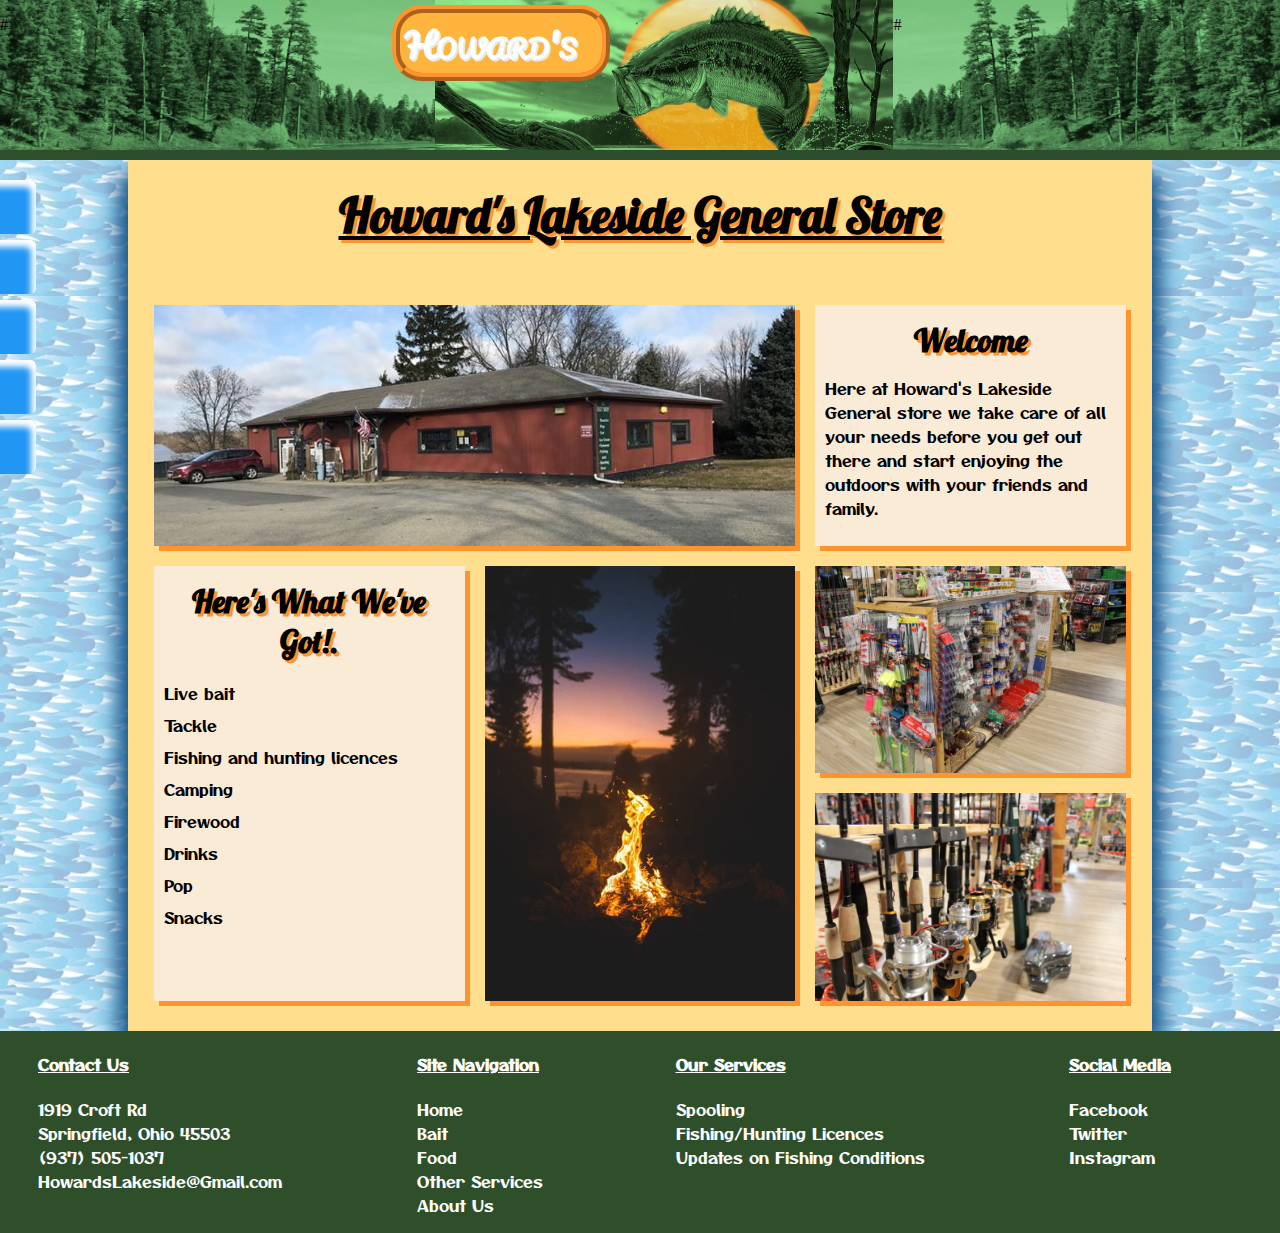
<file: index.html>
<!doctype html>

<!-- Wesley Trout
	 July 2021
	 
	 index.html -->

<html>

<head>
	<meta charset="utf-8" />
	<title>Howard's Lakeside General Store</title>
	<link href="css/styles.css"     rel="stylesheet" />
	<link href="css/responsive.css" rel="stylesheet" />
	<link href="css/nav.css"        rel="stylesheet" />

	<link rel="preconnect" href="https://fonts.googleapis.com">
	<link rel="preconnect" href="https://fonts.gstatic.com" crossorigin> 
	<link href="https://fonts.googleapis.com/css2?family=Otomanopee+One&family=Pacifico&family=Lobster&display=swap" rel="stylesheet"> 
</head>

<body>
<div class="background">
<div class="layer">
	
	<header>
		<div class="headercontainer">
			<div style="flex: 1 0 auto"><p>#</p></div>
			<h1>Howard's</h1>
			<img src="images/banner.jpg" alt="site banner" />
			<div style="flex: 1 0 auto"><p>#</p></div>
		</div>
	</header>
	
	<nav>
		<div id="mySidenav" class="sidenav">
			<div class="sidenavitem"><a href="index.html" id="home">Home</a></div>
			<div class="sidenavitem"><a href="bait.html" id="bait">Bait</a></div>
			<div class="sidenavitem"><a href="food.html" id="food">Food</a></div>
			<div class="sidenavitem"><a href="#" id="services">Other Services</a></div>
			<div class="sidenavitem"><a href="about.html" id="about">About Us</a></div>
		</div> 
		
		<!-- Screen Size -900px -->
		<div id="topnav">
			<div class="topnavitem"><a href="index.html" id="home2">Home</a></div>
			<div class="topnavitem"><a href="bait.html"  id="bait2">Bait</a></div>
			<div class="topnavitem"><a href="food.html"  id="food2">Food</a></div>
			<div class="topnavitem"><a href="#"          id="services2">Other Services</a></div>
			<div class="topnavitem"><a href="about.html" id="about2">About Us</a></div>
		</div>	
	</nav>
	
	<article>
		<h2 id="indexh2">Howard's Lakeside General Store</h2>
		<div class="indexarticlecont">
			<p id="pic1"></p>
			<p id="pic4"></p>
			<img id="pic2" src="images/storeinv1.jpg"     alt="store merchandise"/>
			<img id="pic3" src="images/storeinv2.jpg"     alt="store merchandise"/>
			<div class="ingrid1">
				<h5>Welcome</h5>
				<p>Here at Howard's Lakeside General store we take
				   care of all your needs before you get out there 
				   and start enjoying the outdoors with your friends 
				   and family.</p>
			</div>
			<div class="ingrid2">
				<h5>Here's What We've Got!.</h5>
				<p>Live bait<br/>Tackle<br/>Fishing and hunting licences<br/>Camping<br/>Firewood​<br/>Drinks<br/>Pop<br/>Snacks</p>
			</div>
		</div>
	</article>
	
	<footer>
		<div class="foot">
			<div class="footul1">
			<h4>Contact Us</h4>
			<ul>
				<li>1919 Croft Rd</li>
				<li>Springfield, Ohio 45503</li>
				<li>(937) 505-1037</li>
				<li>HowardsLakeside@Gmail.com</li>
			</ul>
			</div>
			<div class="footul2">
			<h4>Site Navigation</h4>
			<ul>
				<li><a href="index.html">Home</a></li>
				<li><a href="bait.html">Bait</a></li>
				<li><a href="food.html">Food</a></li>
				<li><a href="services.html">Other Services</a></li>
				<li><a href="about.html">About Us</a></li>
			</ul>
			</div>
			<div class="footul3">
			<h4>Our Services</h4>
			<ul>
				<li>Spooling</li>
				<li>Fishing/Hunting Licences</li>
				<li>Updates on Fishing Conditions</li>
			</ul>
			</div>
			
			<div class="footul4">
			<h4>Social Media</h4>
			<ul>
				<li><a href="#">Facebook</a></li>
				<li><a href="#">Twitter</a></li>
				<li><a href="#">Instagram</a></li>
			</ul>
			</div>
		</div>
	</footer>
</div>
</div>
</body>

</html>
</file>
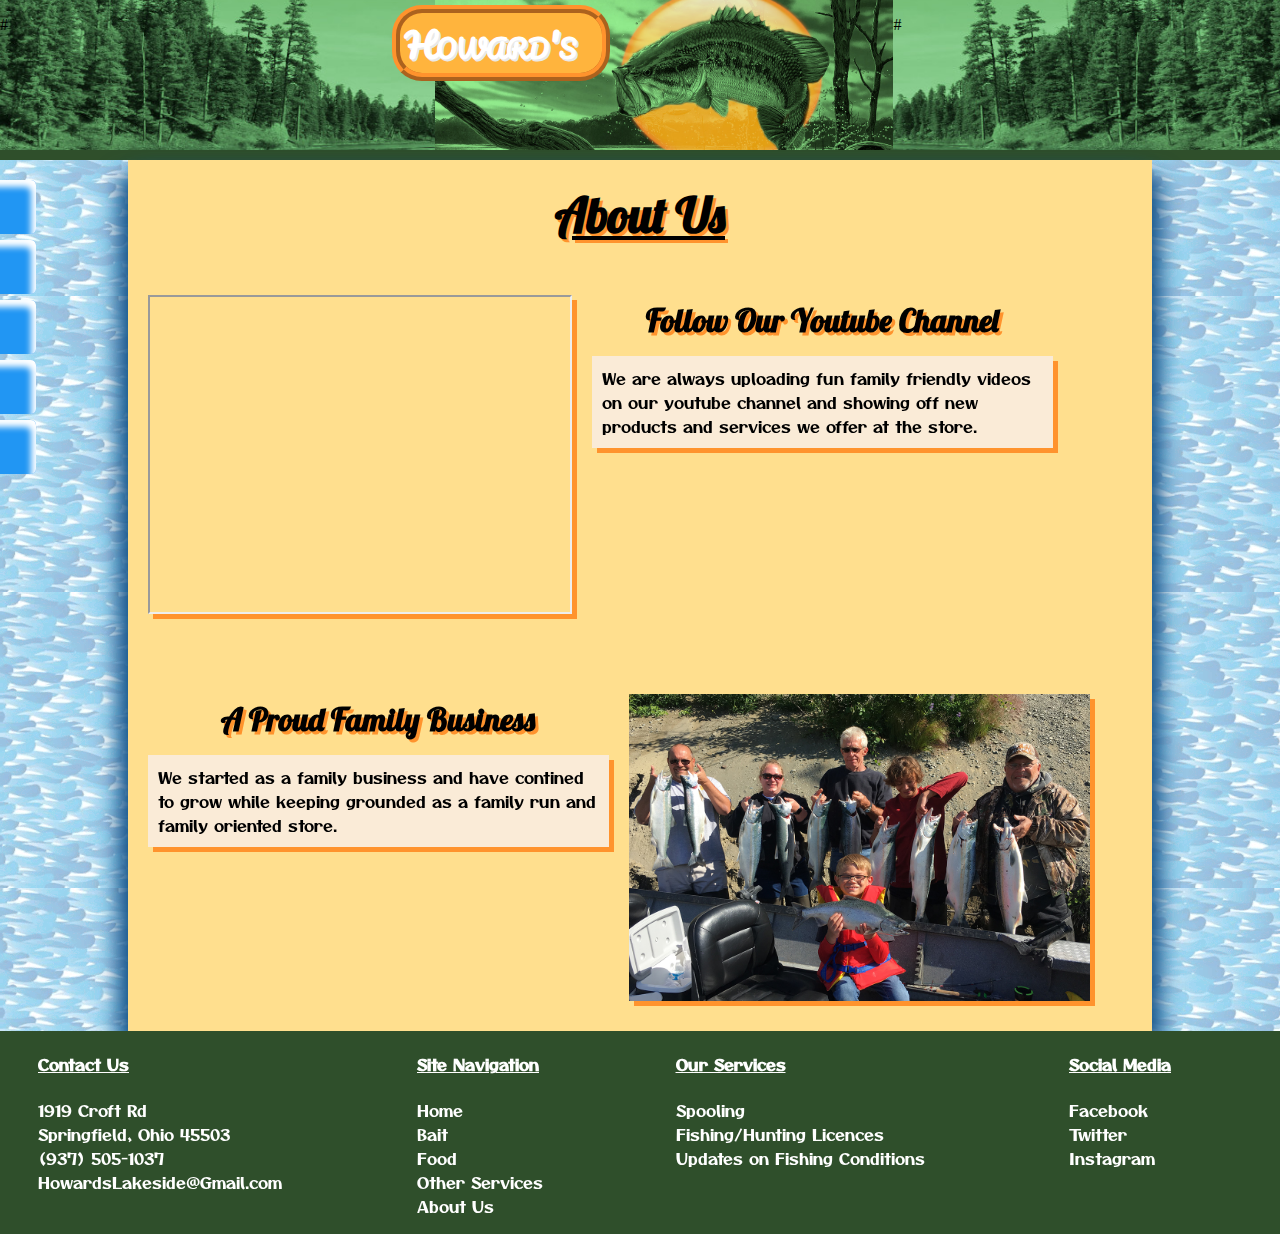
<file: about.html>
<!doctype html>

<!-- Wesley Trout
	 July 2021
	 
	 about.html -->

<html>

<head>
	<meta charset="utf-8" />
	<title>About Us</title>
	<link href="css/styles.css"     rel="stylesheet" />
	<link href="css/responsive.css" rel="stylesheet" />
	<link href="css/nav.css"        rel="stylesheet" />

	<link rel="preconnect" href="https://fonts.googleapis.com">
	<link rel="preconnect" href="https://fonts.gstatic.com" crossorigin> 
	<link href="https://fonts.googleapis.com/css2?family=Otomanopee+One&family=Pacifico&family=Lobster&display=swap" rel="stylesheet">
</head>

<body>
<div class="background">
<div class="layer">

	<header>
		<div class="headercontainer">
			<div style="flex: 1 0 auto"><p>#</p></div>
			<h1>Howard's</h1>
			<img src="images/banner.jpg" alt="site banner" />
			<div style="flex: 1 0 auto"><p>#</p></div>
		</div>
	</header>
	
	<nav>
		<div id="mySidenav" class="sidenav">
			<div class="sidenavitem"><a href="index.html" id="home">Home</a></div>
			<div class="sidenavitem"><a href="bait.html" id="bait">Bait</a></div>
			<div class="sidenavitem"><a href="food.html" id="food">Food</a></div>
			<div class="sidenavitem"><a href="#" id="services">Other Services</a></div>
			<div class="sidenavitem"><a href="about.html" id="about">About Us</a></div>
		</div> 
		
		<!-- Screen Size -900px -->
		<div id="topnav">
			<div class="topnavitem"><a href="index.html" id="home2">Home</a></div>
			<div class="topnavitem"><a href="bait.html"  id="bait2">Bait</a></div>
			<div class="topnavitem"><a href="food.html"  id="food2">Food</a></div>
			<div class="topnavitem"><a href="#"          id="services2">Other Services</a></div>
			<div class="topnavitem"><a href="about.html" id="about2">About Us</a></div>
		</div>	
	</nav>
	
	<article>
		<h2 id="abouth2">About Us</h2>
		
		<div class="aboutcontainer">
		
			
			<iframe width="420" height="315" src="https://www.youtube.com/embed/AwwvZvjikxY">
			</iframe> 
			
			<div class="aboutblock2">
				<h5>Follow Our Youtube Channel</h5>
				<p>We are always uploading fun family
				   friendly videos on our youtube channel
				   and showing off new products and services
				   we offer at the store.</p>
			</div>
			
			<div class="aboutblock3">
				<h5>A Proud Family Business</h5>
				<p>We started as a family business and
				   have contined to grow while keeping 
				   grounded as a family run and family
				   oriented store. </p>
			</div>
			
			<img src="images/aboutimg.jpg" alt="family fishing" />
		</div>
		

	</article>
	<footer>
		<div class="foot">
			<div class="footul1">
			<h4>Contact Us</h4>
			<ul>
				<li>1919 Croft Rd</li>
				<li>Springfield, Ohio 45503</li>
				<li>(937) 505-1037</li>
				<li>HowardsLakeside@Gmail.com</li>
			</ul>
			</div>
			<div class="footul2">
			<h4>Site Navigation</h4>
			<ul>
				<li><a href="index.html">Home</a></li>
				<li><a href="bait.html">Bait</a></li>
				<li><a href="food.html">Food</a></li>
				<li><a href="services.html">Other Services</a></li>
				<li><a href="about.html">About Us</a></li>
			</ul>
			</div>
			<div class="footul3">
			<h4>Our Services</h4>
			<ul>
				<li>Spooling</li>
				<li>Fishing/Hunting Licences</li>
				<li>Updates on Fishing Conditions</li>
			</ul>
			</div>
			
			<div class="footul4">
			<h4>Social Media</h4>
			<ul>
				<li><a href="#">Facebook</a></li>
				<li><a href="#">Twitter</a></li>
				<li><a href="#">Instagram</a></li>
			</ul>
			</div>
		</div>
	</footer>
</div>	
</div>	
</body>
</html>
</file>
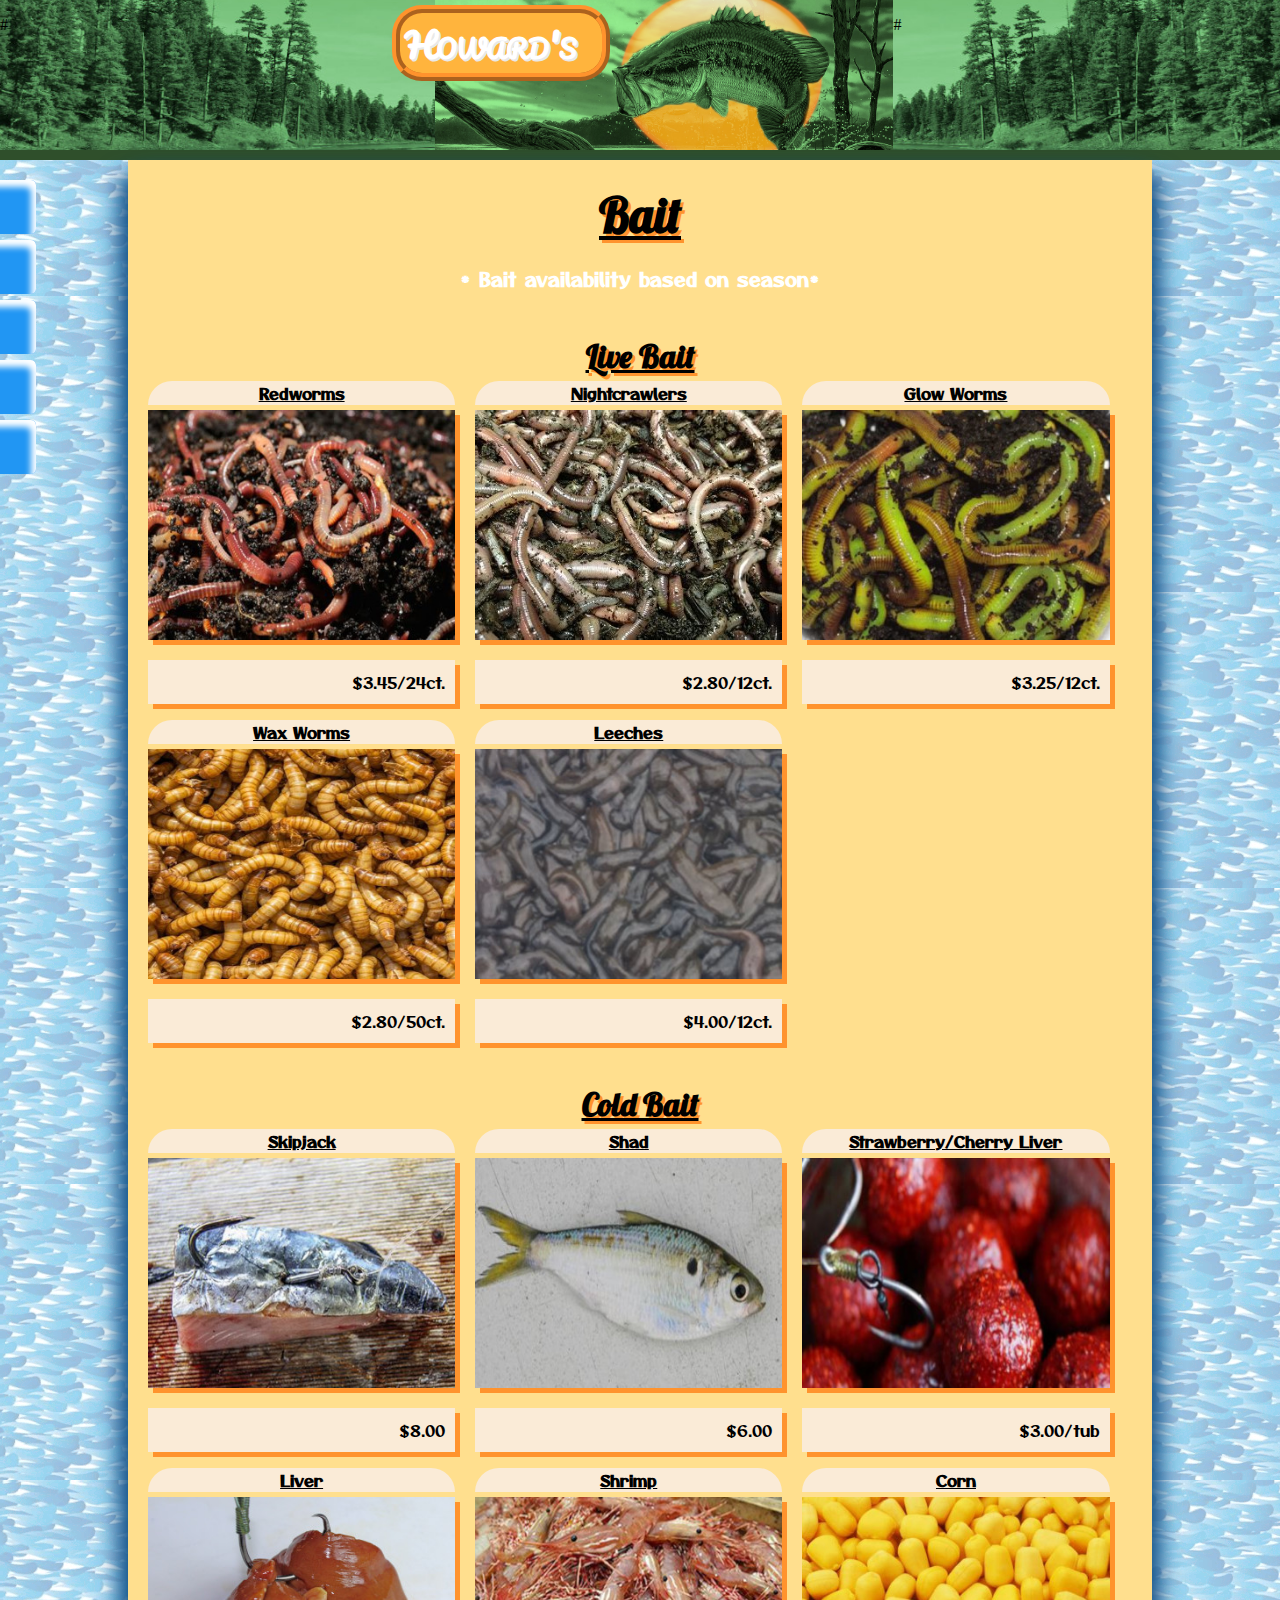
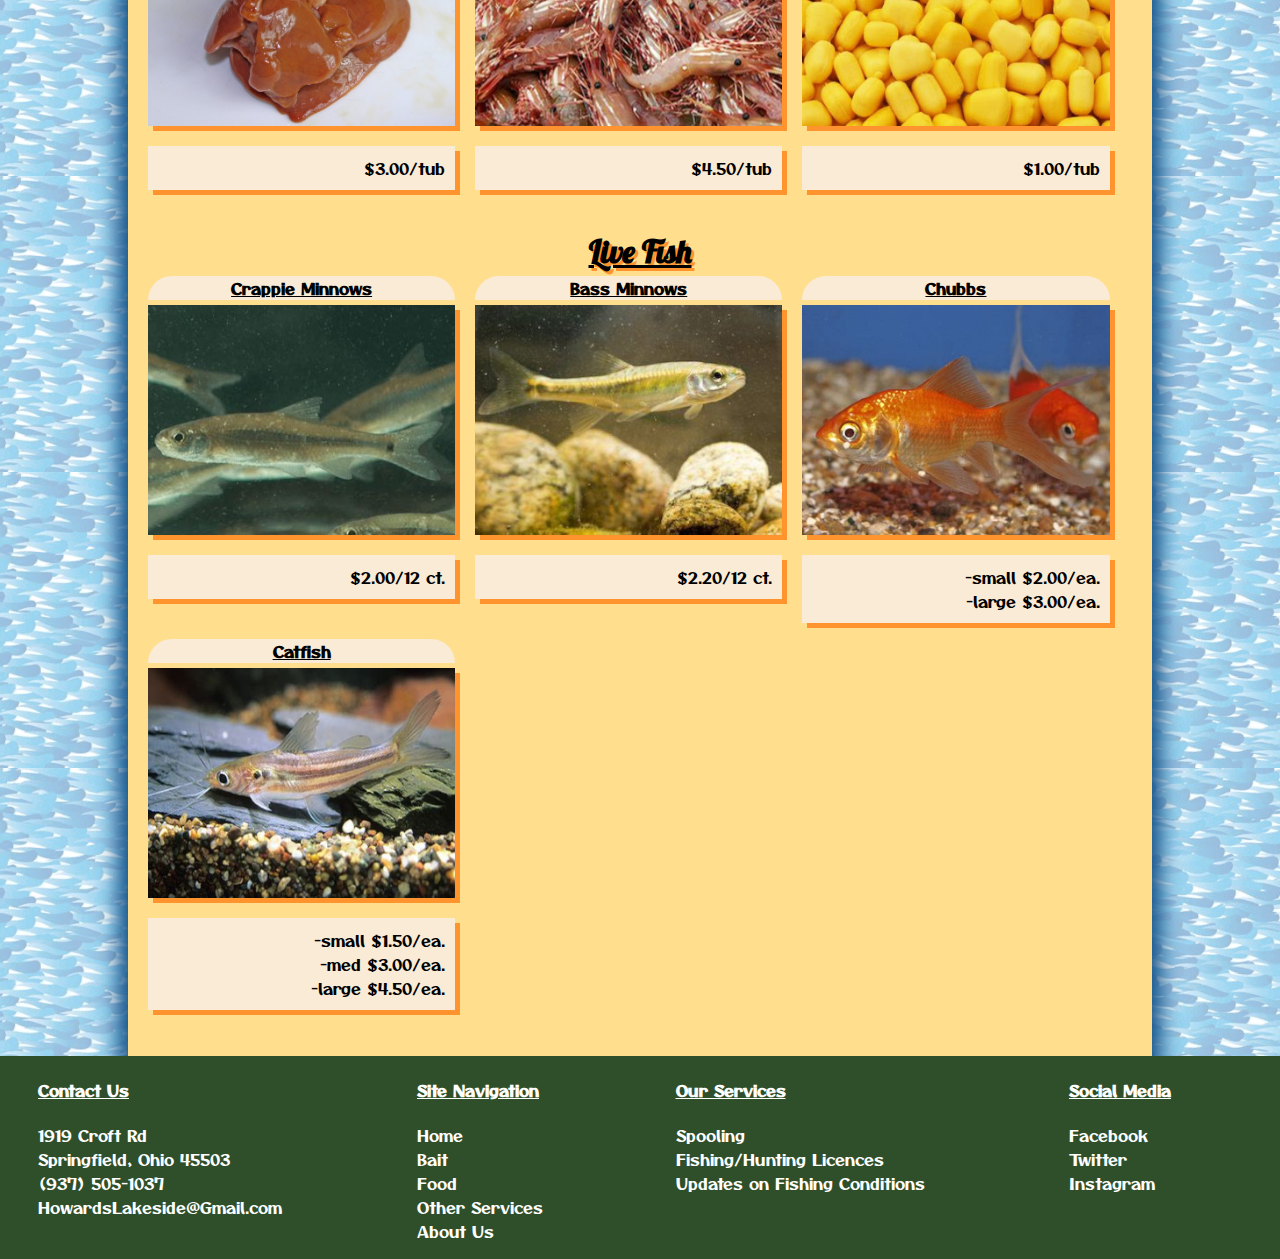
<file: bait.html>
<!doctype html>

<!-- Wesley Trout
	 July 2021
	 
	 bait.html -->

<html>

<head>
	<meta charset="utf-8" />
	<title>Bait</title>
	<link href="css/styles.css"     rel="stylesheet" />
	<link href="css/responsive.css" rel="stylesheet" />
	<link href="css/nav.css"        rel="stylesheet" />

	<link rel="preconnect" href="https://fonts.googleapis.com">
	<link rel="preconnect" href="https://fonts.gstatic.com" crossorigin> 
	<link href="https://fonts.googleapis.com/css2?family=Otomanopee+One&family=Pacifico&family=Lobster&display=swap" rel="stylesheet">
</head>

<body>
<div class="background">
<div class="layer">
	
	<header>
		<div class="headercontainer">
			<div style="flex: 1 0 auto"><p>#</p></div>
			<h1>Howard's</h1>
			<img src="images/banner.jpg" alt="site banner" />
			<div style="flex: 1 0 auto"><p>#</p></div>
		</div>
	</header>
	
	<nav>
		<div id="mySidenav" class="sidenav">
			<div class="sidenavitem"><a href="index.html" id="home">Home</a></div>
			<div class="sidenavitem"><a href="bait.html" id="bait">Bait</a></div>
			<div class="sidenavitem"><a href="food.html" id="food">Food</a></div>
			<div class="sidenavitem"><a href="#" id="services">Other Services</a></div>
			<div class="sidenavitem"><a href="about.html" id="about">About Us</a></div>
		</div> 
		
		<!-- Screen Size -900px -->
		<div id="topnav">
			<div class="topnavitem"><a href="index.html" id="home2">Home</a></div>
			<div class="topnavitem"><a href="bait.html"  id="bait2">Bait</a></div>
			<div class="topnavitem"><a href="food.html"  id="food2">Food</a></div>
			<div class="topnavitem"><a href="#"          id="services2">Other Services</a></div>
			<div class="topnavitem"><a href="about.html" id="about2">About Us</a></div>
		</div>	
	</nav>
	
	<article>
		<h2>Bait</h2>
		<h3>* Bait availability based on season*</h3>
		
		<div class="baith5"><h5>Live Bait</h5></div>
		<div class="baitcontainer">
			
			<div class="livebait">
				<h6>Redworms</h6>
				<img src="images/redworms.jpg" alt="Redworms" />
				<p>$3.45/24ct.</p>
			</div>
	
			<div class="livebait">
				<h6>Nightcrawlers</h6>
				<img src="images/nightcrawlers.jpg" alt="Nightcrawlers" />
				<p>$2.80/12ct.</p>
			</div>
			
			<div class="livebait">
				<h6>Glow Worms</h6>
				<img src="images/glowworm.jpg" alt="Glow Worms" />
				<p>$3.25/12ct.</p>
			</div>
			
			<div class="livebait">
				<h6>Wax Worms</h6>
				<img src="images/waxworms.jpg" alt="Wax Worms" />
				<p>$2.80/50ct.</p>
			</div>
			
			<div class="livebait">
				<h6>Leeches</h6>
				<img src="images/leeches.jpg" alt="Leeches" />
				<p>$4.00/12ct.</p>
			</div>
			
		</div>
	
	
		<div class="baith5"><h5>Cold Bait</h5></div>
		<div class="baitcontainer">
		
		
			<div class="coldbait">
				<h6>Skipjack</h6>
				<img src="images/skipjack.jpg" alt="skipjack" />
				<p>$8.00</p>
			</div>
			
			<div class="coldbait">
				<h6>Shad</h6>
				<img src="images/shad.jpg" alt="shad" />
				<p>$6.00</p>
			</div>
			
			<div class="coldbait">
				<h6>Strawberry/Cherry Liver</h6>
				<img src="images/strawberry.jpg" alt="strawberry liver" />
				<p>$3.00/tub</p>
			</div>
			
			<div class="coldbait">
				<h6>Liver</h6>
				<img src="images/liver.jpg" alt="liver" />
				<p>$3.00/tub</p>
			</div>
		
			<div class="coldbait">
				<h6>Shrimp</h6>
				<img src="images/shrimp.jpg" alt="shrimp" />
				<p>$4.50/tub</p>
			</div>
			
			<div class="coldbait">
				<h6>Corn</h6>
				<img src="images/corn.jpg" alt="corn" />
				<p>$1.00/tub</p>
			</div>
			
		
		</div>
	
		<div class="baith5"><h5>Live Fish</h5></div>
		<div class="baitcontainer">
			
			<div class="livefish">
				<h6>Crappie Minnows</h6>
				<img src="images/crappie.jpg" alt="Crappie Minnows" />
				<p>$2.00/12 ct.</p>
			</div>
		
			<div class="livefish">
				<h6>Bass Minnows</h6>
				<img src="images/bass.jpg" alt="Bass Minnows" />
				<p>$2.20/12 ct.</p>
			</div>
			
			<div class="livefish">
				<h6>Chubbs</h6>
				
				<div class="nestedcontainer">
					<div class="img1"><img id="img1" src="images/goldsm.jpg" alt="small" /></div>
					<div class="img2"><img id="img2" src="images/goldlg.jpg" alt="lg"    /></div>
				</div>
				<p>-small $2.00/ea.<br/>-large $3.00/ea.</p>
			</div>
			
			<div class="livefish">
				<h6>Catfish</h6>
				<div class="nestedcontainer">
					<div class="img1"><img src="images/catfishsm.jpg"  alt="Small" /></div>	
					<div class="img2"><img src="images/catfishlg.jpg"  alt="Large" /></div>
				
				</div>
				
				<p>-small $1.50/ea.<br/>-med $3.00/ea.<br/>-large $4.50/ea.</p>
			</div>
		
		</div>
	
	
	
	</article>
	
	<footer>
		<div class="foot">
			<div class="footul1">
			<h4>Contact Us</h4>
			<ul>
				<li>1919 Croft Rd</li>
				<li>Springfield, Ohio 45503</li>
				<li>(937) 505-1037</li>
				<li>HowardsLakeside@Gmail.com</li>
			</ul>
			</div>
			<div class="footul2">
			<h4>Site Navigation</h4>
			<ul>
				<li><a href="index.html">Home</a></li>
				<li><a href="bait.html">Bait</a></li>
				<li><a href="food.html">Food</a></li>
				<li><a href="services.html">Other Services</a></li>
				<li><a href="about.html">About Us</a></li>
			</ul>
			</div>
			<div class="footul3">
			<h4>Our Services</h4>
			<ul>
				<li>Spooling</li>
				<li>Fishing/Hunting Licences</li>
				<li>Updates on Fishing Conditions</li>
			</ul>
			</div>
			
			<div class="footul4">
			<h4>Social Media</h4>
			<ul>
				<li><a href="#">Facebook</a></li>
				<li><a href="#">Twitter</a></li>
				<li><a href="#">Instagram</a></li>
			</ul>
			</div>
		</div>
	</footer>
    
</div>
</div>
</body>














</html>
</file>
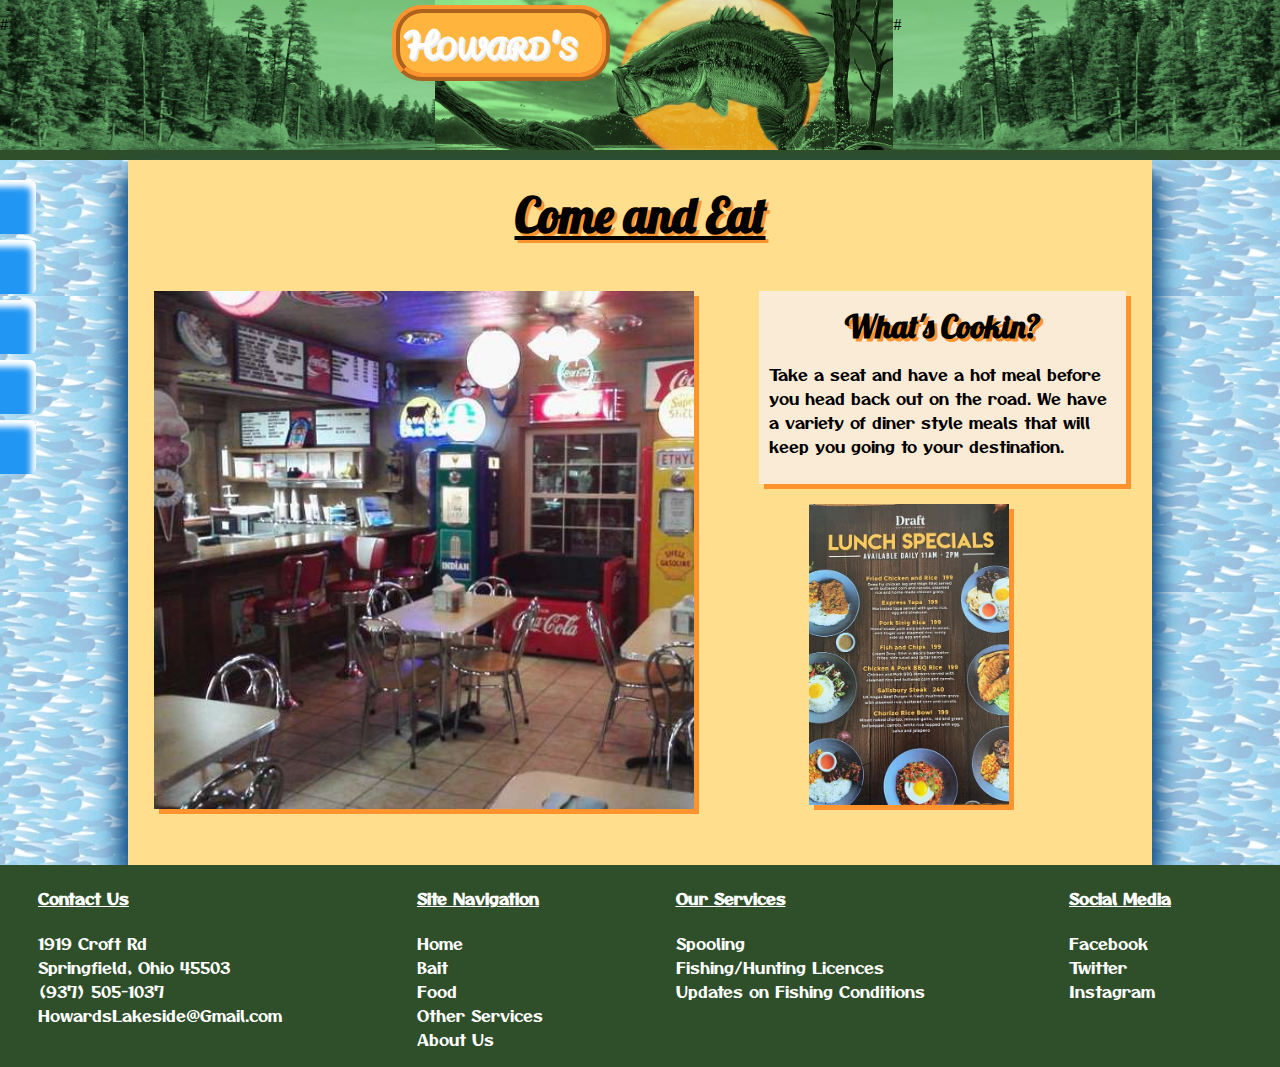
<file: food.html>
<!doctype html>

<!-- Wesley Trout
	 July 2021
	 
	 food.html -->

<html>

<head>
	<meta charset="utf-8" />
	<title>Food</title>
	<link href="css/styles.css"     rel="stylesheet" />
	<link href="css/responsive.css" rel="stylesheet" />
	<link href="css/nav.css"        rel="stylesheet" />

	<link rel="preconnect" href="https://fonts.googleapis.com">
	<link rel="preconnect" href="https://fonts.gstatic.com" crossorigin> 
	<link href="https://fonts.googleapis.com/css2?family=Otomanopee+One&family=Pacifico&family=Lobster&display=swap" rel="stylesheet"> 
</head>

<body>
<div class="background">
<div class="layer">

	<header>
		<div class="headercontainer">
			<div style="flex: 1 0 auto"><p>#</p></div>
			<h1>Howard's</h1>
			<img src="images/banner.jpg" alt="site banner" />
			<div style="flex: 1 0 auto"><p>#</p></div>
		</div>
	</header>
	
	<nav>
		<div id="mySidenav" class="sidenav">
			<div class="sidenavitem"><a href="index.html" id="home">Home</a></div>
			<div class="sidenavitem"><a href="bait.html" id="bait">Bait</a></div>
			<div class="sidenavitem"><a href="food.html" id="food">Food</a></div>
			<div class="sidenavitem"><a href="#" id="services">Other Services</a></div>
			<div class="sidenavitem"><a href="about.html" id="about">About Us</a></div>
		</div> 
		
		<!-- Screen Size -900px -->
		<div id="topnav">
			<div class="topnavitem"><a href="index.html" id="home2">Home</a></div>
			<div class="topnavitem"><a href="bait.html"  id="bait2">Bait</a></div>
			<div class="topnavitem"><a href="food.html"  id="food2">Food</a></div>
			<div class="topnavitem"><a href="#"          id="services2">Other Services</a></div>
			<div class="topnavitem"><a href="about.html" id="about2">About Us</a></div>
		</div>	
	</nav>
	
	<article>
		<h2>Come and Eat</h2>
		<div class="foodwrapper">
			<div class="left"></div>
			<div class="right1"><h5>What's Cookin?</h5>
				<p>Take a seat and have a hot meal before you head back out on the road. 
				We have a variety of diner style meals that will keep you going to your destination.</p></div>
			<div class="right2"><a target="_blank" href="images/menu.jpg"><img src="images/menu.jpg" alt="menu" /></a></div>
		</div>
	</article>
<footer>
		<div class="foot">
			<div class="footul1">
			<h4>Contact Us</h4>
			<ul>
				<li>1919 Croft Rd</li>
				<li>Springfield, Ohio 45503</li>
				<li>(937) 505-1037</li>
				<li>HowardsLakeside@Gmail.com</li>
			</ul>
			</div>
			<div class="footul2">
			<h4>Site Navigation</h4>
			<ul>
				<li><a href="index.html">Home</a></li>
				<li><a href="bait.html">Bait</a></li>
				<li><a href="food.html">Food</a></li>
				<li><a href="services.html">Other Services</a></li>
				<li><a href="about.html">About Us</a></li>
			</ul>
			</div>
			<div class="footul3">
			<h4>Our Services</h4>
			<ul>
				<li>Spooling</li>
				<li>Fishing/Hunting Licences</li>
				<li>Updates on Fishing Conditions</li>
			</ul>
			</div>
			
			<div class="footul4">
			<h4>Social Media</h4>
			<ul>
				<li><a href="#">Facebook</a></li>
				<li><a href="#">Twitter</a></li>
				<li><a href="#">Instagram</a></li>
			</ul>
			</div>
		</div>
	</footer>
</div>
</div>
</body>
</html>
</file>
<file: css/responsive.css>
/*============= Header ===================*/

.headercontainer {
	display:flex;
}


/*============ Bait ======================*/

.baitcontainer {
	display:   flex;
	flex-wrap: wrap;

}

.livebait, .coldbait, .livefish {
	margin-left:20px;
}
.baitcontainer img {
	max-width:100%;
	
}

.nestedcontainer {
	display:grid;
	position:relative;
}

.nestedcontainer:hover .img2 {
	width:100%;
}

.nestedcontainer .img2 {
	position:absolute;
	width:0%
}

.nestedcontainer {
	display:   flex;
	flex-wrap: wrap;
}

.livebait, .coldbait, .livefish {
	max-width: 30%;
}

.livefish img{
	
}

/*============ Food ====================*/

.foodwrapper {
	display:grid;
	grid-gap:20px;
	grid-template-columns: 2fr 1fr;
	margin: 2.5%;
}

.left {
	background:      url("../images/diner.jpg");
	background-size: cover;
	box-shadow:      5px 5px #ff932d;
	grid-row: 1/3;
	grid-column:1;
	max-width:85%;
	min-height:400px;
}

.right1 {
	grid-row: 1;
	grid-column: 2;
	margin-left: -50px;
}

.right2 {
	grid-row:2;
	grid-column:2;
	display: contents;
	
}

.right2 img {
    max-width:200px;
}
/*========== About Us ==================*/

#abouth2 {
	padding-top: 25px;
    padding-bottom: 20px;
}

.aboutcontainer {
	display:   flex;
	flex-wrap: wrap;
}


iframe, .aboutblock2 {
	margin-left: 20px;
	margin-top:  30px;
	max-width:45%;
}

.aboutblock3, .aboutcontainer img {
	margin-left: 20px;
	margin-top:  80px;
	max-width:45%;
}

iframe {
	box-shadow:  5px 5px #ff932d;
}

/*========== Footer =====================*/


.foot {
	display:grid;
	grid-template-columns:repeat(4, 1fr);
	justify-items:center;
}



/*=========== Index ======================*/

.indexarticlecont {
	margin-left:2.5%;
	
	
	display:grid;
	grid-template-columns: repeat(3, 1fr);
	grid-gap: 20px;
	
	margin-top:40px;
	width: 95%;
	max-height:100%;
}

#pic1 {
	box-shadow: 5px 5px #ff932d;
	background-image: url("../images/storeoutside.webp");
	background-repeat: no-repeat;
	background-size:cover;
	
	background-position: bottom;
	
	margin:0;
	grid-column: 1 / 3;
	grid-row: 1;
	max-width: 100%;
}

#pic2 {
	grid-column: 3;
	grid-row: 2;
	max-width: 100%;
}

#pic3 {
	grid-column: 3;
	grid-row: 3;
	max-width: 100%;
}

#pic4 {
	box-shadow: 5px 5px #ff932d;
	background: url("../images/fire.jpg");
	background-repeat: no-repeat;
	background-size:cover;
	
	
	margin:0;
	grid-column: 2;
	grid-row: 2 / 4;
	max-width: 100%;
}

.ingrid1 {
	grid-column:3;
	grid-row: 1;
}
	
.ingrid2 {
	grid-column:1;
	grid-row: 2 / 4;
	
}

#topnav {
	width:100%;
	text-align: center;
	justify-content: space-evenly;
}

#topnav {
	display:none;
}

.topnavitem {
  font-family:      "otomanopee one";
  text-decoration:  none;
  font-size:        2em;
  font-weight:      bolder;
  font-variant:     small-caps;
  background-color: #2196F3;
  color:            #3d3d3d;
  border-radius:    0 5px 5px 0;

  border:           0px solid;
  box-shadow: -6px -5px 6px white inset;
  flex: auto;
  
}

@media(max-width:900px) {
	#mySidenav { display:none; }
	#topnav    { display:flex; }
    
	.foot      { grid-template-columns:repeat(3, 1fr); }
	.footul3   { display:none; }
    
	.indexarticlecont { grid-template-columns: repeat(2, 1fr); }
	#pic1      { min-height:200px;}
	.ingrid1   { grid-column: 1 / 3; grid-row: 2; }
	#pic2      { grid-column: 2;     grid-row: 5; }
	.ingrid2   { grid-column: 1;     grid-row: 3 / 5; }
	#pic4      { grid-column: 2;     grid-row: 3 / 5; }
	#pic3      { grid-column: 1;     grid-row: 5; }

	.livebait { max-width:45%;}
	.coldbait { max-width:45%;}
	.livefish { max-width:45%;}

	.foodwrapper { grid-template-columns: repeat(1, 1fr);  }
	.left   { grid-column: 1;     grid-row: 1; max-width:100%;width:100%;}
	.right1 { grid-column: 1;     grid-row: 2; margin:0; }
	.right2 { grid-column: 1;     grid-row: 3; display:grid; }
	.right2 img {max-width:100%;width:100%;}
	
}
				
@media(max-width:650px) {
	iframe, .aboutblock2, .aboutblock3, .aboutcontainer img {max-width:90%;}
}
				
@media(max-width:650px) {
	#topnav  { flex-direction:column; }
	
	.foot    { grid-template-columns:repeat(2, 1fr); }
	.footul2 { display:none; }

	.indexarticlecont { grid-template-columns: repeat(1, 1fr); }
	#pic1    { grid-column: 1; grid-row: 1; min-height:200px;}
	.ingrid1 { grid-column: 1; grid-row: 2;}
	#pic2    { grid-column: 1; grid-row: 3;}
	.ingrid2 { grid-column: 1; grid-row: 4;} 
	#pic3    { grid-column: 1; grid-row: 5;}
	#pic4    { display:none;}

	.baitcontainer {justify-content: space-around;}
	.livebait { max-width:100%; }
	.coldbait { max-width:100%;}
	.livefish { max-width:100%;}
}
</file>
<file: css/nav.css>
#mySidenav a {
  position:         absolute; 
  transition:       0.3s; 
  padding:          8px;
  font-family:      "otomanopee one";
  text-decoration:  none;
  font-size:        2em;
  font-weight:      bolder;
  font-variant:     small-caps;
  color:            white;
  border-radius:    0 5px 5px 0;
  border:           0px solid;
  box-shadow:       -5px 7px 6px white inset;  }
#mySidenav a:hover {  left: 0;  } 
#home {
  top:              20px;
  height:           38px;
  background-color: #2196F3;
  width:            120px;
  left:             -100px;  }
#bait {
  background-color: #2196F3;
  height:           38px;
  top:              80px;
  width:            120px;
  left:             -100px;  }
#food {
  background-color: #2196F3;
  height:           38px;
  top:              140px; 
  width:            120px;
  left:             -100px;  }
#services {
  background-color: #2196F3;
  height:           38px;
  top:              200px;
  width:            280px;
  left:             -260px;  }
#about {
  background-color: #2196F3;
  height:           38px;
  top:              260px;
  width:            190px;
  left:             -170px;  }
</file>
<file: css/styles.css>
@charset "utf-8";

/* 
	Wesley Trout
	July 2021
	
	styles.css
*/

html {
	
}

.background {
    
	background-image: url(../images/wavesanimated.gif);
    width:  100%;
    height: 100%;
}

.layer {
    background-color: RGBA(255, 255, 255, 0.6);
    
    top:    0;
    left:   0;
    width:  100%;
    height: 100%;
}

body {
	width:  100%;
	margin: 0 auto;
}

/* ================= Header Styles =====================*/

.headercontainer {
	width:               100%;
	background-image:    url(../images/navback.jpg);
	background-position: center;  
	background-repeat:   no-repeat; 
	background-size:     cover;
	border-bottom:       10px solid #2f4f2b;
}

header img {
	padding-left:   20px;
	margin-left:    -200px;
	max-height:     150px;
}

h1 {
	text-shadow:   2px 2px #e9e9e9;
	font-variant:  small-caps;
	font-family:   pacifico;
	height:        35px;
	z-index:       +1;
	
	padding-bottom:  25px;
	padding-left:    5px;
    padding-right:   57px;
	
	
	font-size:2.2em;
	color: white;
	width:140px;
	background-color: #ffb43d;
	border: 8px solid #ff932d;
	border-style: ridge;
	border-radius:30px;
	
	margin-top:4px;
	margin:5px;
}


/* ================== Article ================== */

h2 {
	padding-top:    25px;
	padding-bottom: 20px;
	
}

h2 {
	font-family:     lobster;
	font-size:       3em;
	text-align:      center;
	margin:          0 auto;	
	text-shadow:     3px 3px #ff932d;
	text-decoration: underline;
}

h3 {
	text-align:center;
	color:white;
	font-family:"otomanopee one";
	margin-top:0;
}

h5 {
	font-family:   lobster;
	font-size:     2em;
	text-align:    center;	
	text-shadow:   3px 3px #ff932d;
	margin-top:    5px;
	margin-bottom: 5px;
}

h6 {
	font-family:             "otomanopee one";
	font-size:               1em;
	margin:                  0 auto;
	margin-bottom:           5px;
	text-align:              center;
	text-decoration:         underline;
	background-color:        antiquewhite;
	border-top-left-radius:  2em;
	border-top-right-radius: 2em;
}

.baitcontainer p {
	background-color: antiquewhite;
	font-family:      "otomanopee one";
	box-shadow:       5px 5px #ff932d;
	padding:          10px;
}
	
.ingrid1, .ingrid2, .right1 {
	font-family:      "otomanopee one";
	background-color: antiquewhite;
	box-shadow:       5px 5px #ff932d;
}

.ingrid1, .ingrid2, .right1 {
	padding:10px;
	
}

.ingrid2 p {
	align-items: center;
	line-height: 2em;
}

#mySidenav {
	position: fixed;
}

article img {
	box-shadow: 5px 5px #ff932d;
}

article {
	padding-bottom: 30px;
	background-color: #ffdf8e;
	width:80%;
	margin-left: 10%;
	margin-right:10%;
	
	box-shadow: #14538a 10px 15px 20px, 
				#14538a -10px 15px 20px;
}

footer {
	background-color:#2f4f2b;
}

.foot ul {
	padding-left:0;
}

footer li {
	color:white;
	font-family:"otomanopee one";
}



h4 {
	color:           white;
	font-family:     "otomanopee one";
	text-decoration: underline;
}







/*=========== Bait =======================*/

.aboutcontainer p {
	background-color: antiquewhite;
	font-family:      "otomanopee one";
	box-shadow:       5px 5px #ff932d;
	padding:          10px;
}

.baitcontainer p {
	text-align:right;
}

.baith5 {
	padding-top:20px;
	text-decoration: underline;
}


/* ==================Food =======================*/




a:link {
	  color: white;
	  background-color: transparent;
	  text-decoration: none;
	}

a:hover {
	  color: white;
	  background-color: transparent;
	  text-decoration: none;
	}

a:visited {
	  color: white;
	  background-color: transparent;
	  text-decoration: none;
	}

ul {
	list-style: none;
}
</file>
